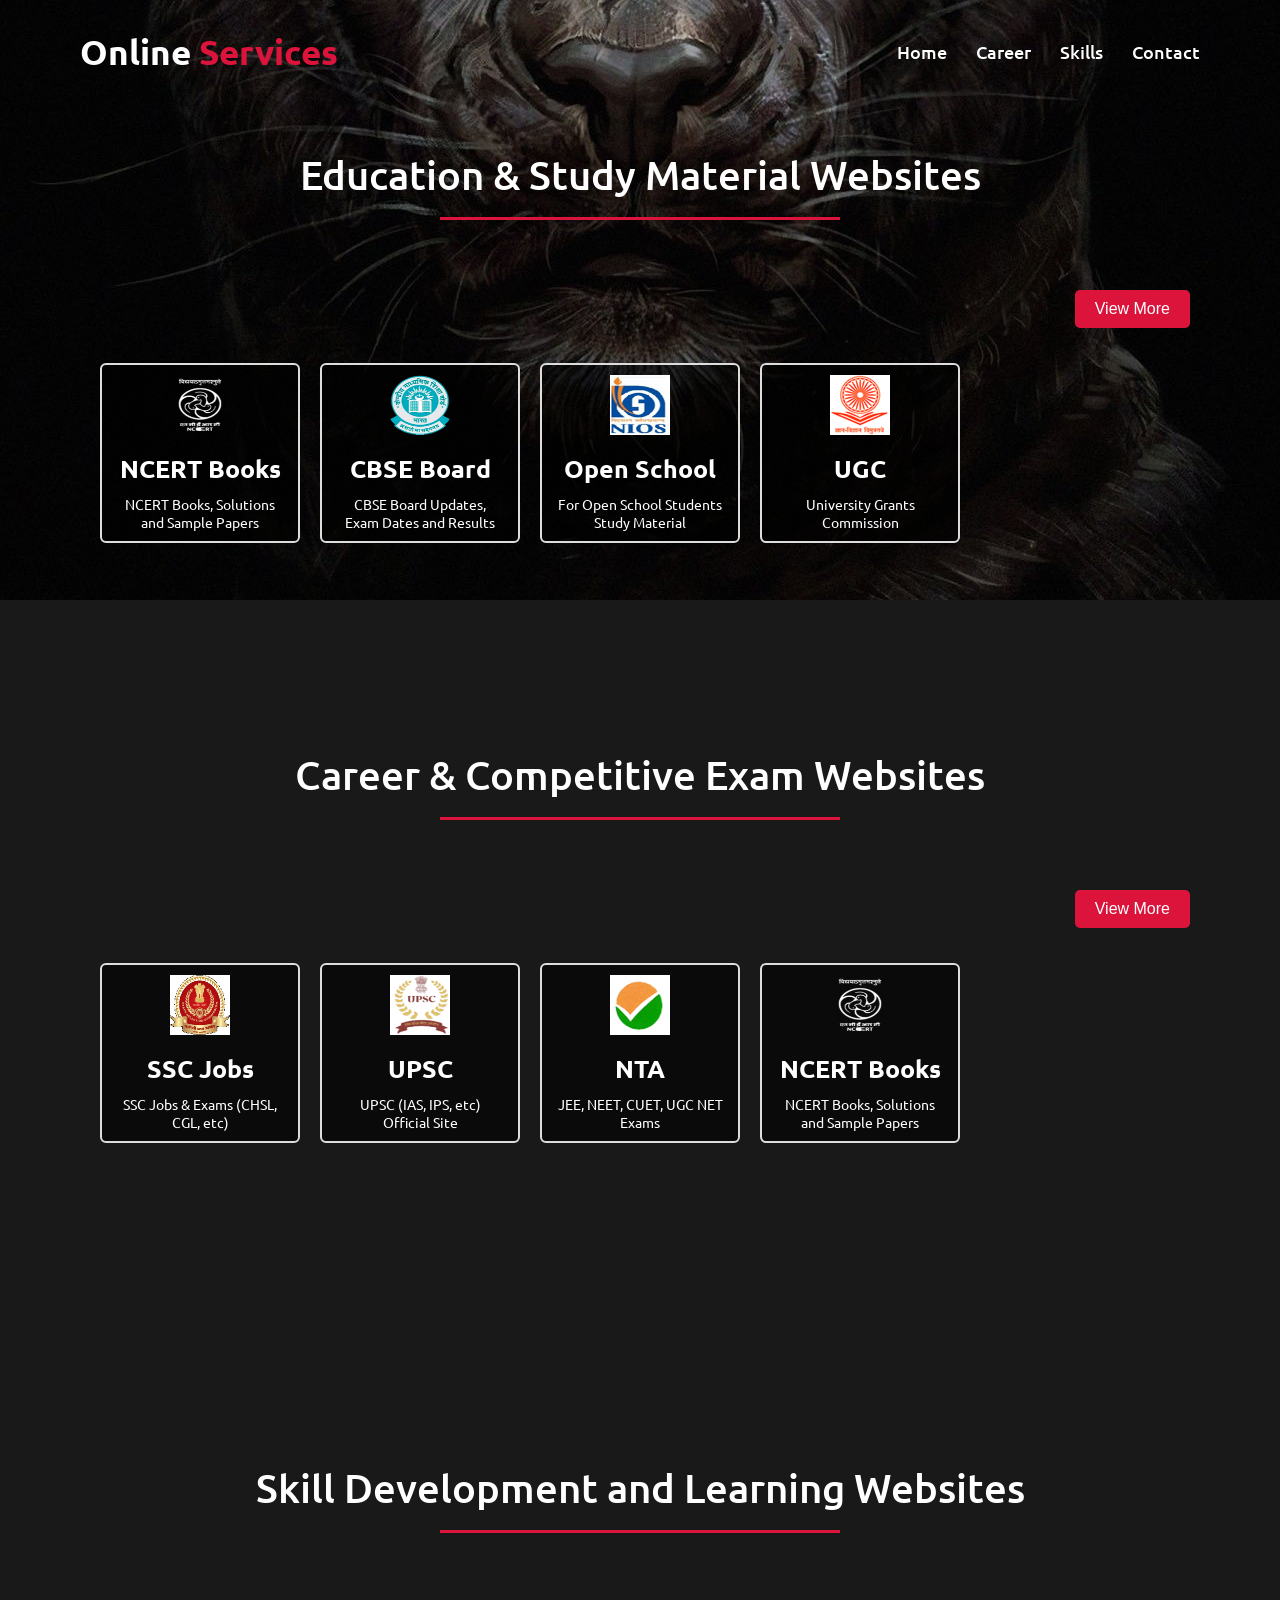
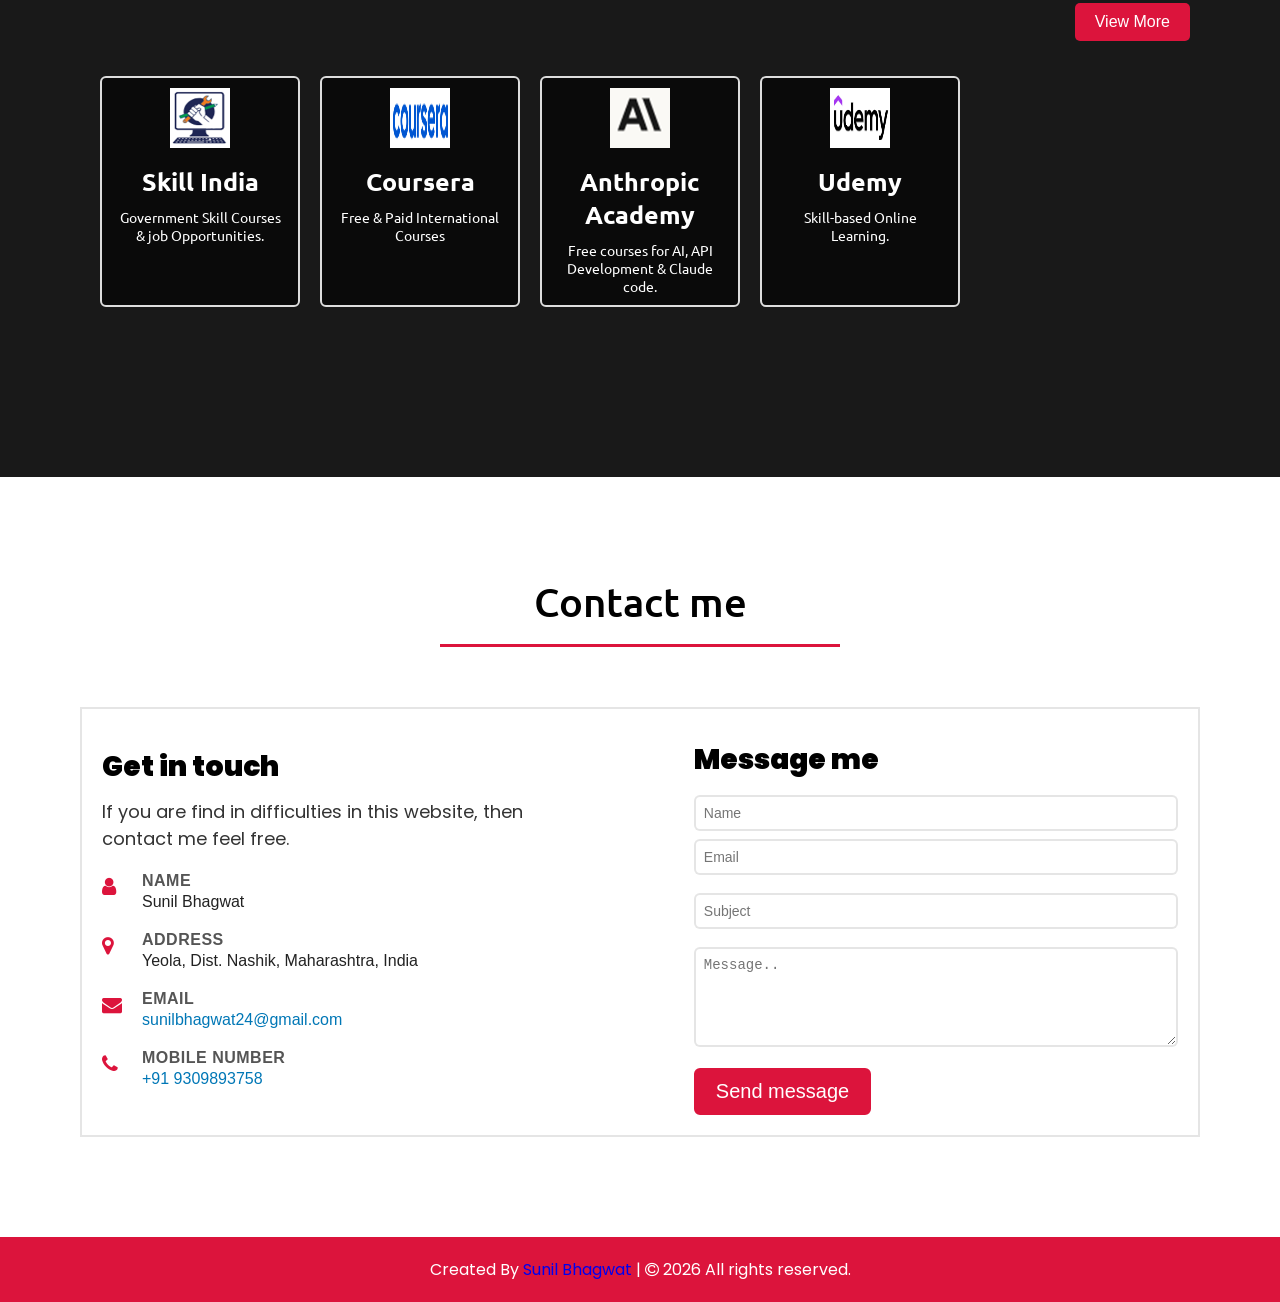
<file: index.html>
<!DOCTYPE html>
<html lang="en">
<head>
    <meta charset="UTF-8">
    <meta name="viewport" content="width=device-width, initial-scale=1.0">
    <meta name="title" property="og:title" content="Online Services" />
    <meta name="description" property="og:description" content="Online Services contains Governement, Education, Skill and Job Oriented website links in one place." />
    <meta name="url" property="og:url" content="https://onlineservices1.vercel.app/" />
    <meta name="image" property="og:image" content="images/logo.png" />
    
    <link rel="stylesheet" href="style.css">
    <link rel="stylesheet" href="https://cdnjs.cloudflare.com/ajax/libs/font-awesome/4.7.0/css/font-awesome.min.css">
    <script src="https://code.jquery.com/jquery-3.5.1.min.js"></script>
    <title>Online Services</title>
</head>
<body>
    <nav class="navbar">
        <div class="max-width">
            <div class="logo"><a href="#">Online <span>Services</span></a></div>
            <ul class="menu">
                <li><a href="#home">Home</a></li>
                <li><a href="#career">Career</a></li>
                <li><a href="#skill">Skills</a></li>
                <li><a href="#contact">Contact</a></li>
            </ul>
            <div class="menu-btn">
                <i class="fa fa-bars" aria-hidden="true"></i>
            </div>
        </div>
    </nav>

    <section class="home" id="home">
        <div class="max-width">
			<h2 class="title">Education & Study Material Websites</h2>
            <div class="button-container">
                <a href="education.html" class="btn">View More</a>
            </div>
            <div class="serv-content">
                <div class="card">
                    <div class="box">
                        <a href="https://ncert.nic.in/" target="_blank">
                            <img src="images/ncertlogonew1.png">
                            <div class="text">NCERT Books</div>
                            <p>NCERT Books, Solutions and Sample Papers</p>
                        </a>
                    </div>
                </div>
                <div class="card">
                    <div class="box">
                        <a href="https://www.cbse.gov.in/" target="_blank">
                            <img src="images/cbse.png">
                            <div class="text">CBSE Board</div>
                            <p>CBSE Board Updates, Exam Dates and Results</p>
                        </a>
                    </div>
                </div>
                <div class="card">
                    <div class="box">
                        <a href="https://nios.ac.in/" target="_blank">
                            <img src="images/NIOSlogo.png">
                            <div class="text">Open School</div>
                            <p>For Open School Students Study Material</p>
                        </a>
                    </div>
                </div>
                <div class="card">
                    <div class="box">
                        <a href="https://www.ugc.gov.in/" target="_blank">
                            <img src="images/ugc_logo.png">
                            <div class="text">UGC</div>
                            <p>University Grants Commission</p>
                        </a>
                    </div>
                </div>                
            </div>
        </div>
    </section>
    
    <section class="career" id="career">
        <div class="max-width">
			<h2 class="title">Career & Competitive Exam Websites</h2>
            <div class="button-container">
                <a href="career.html" class="btn">View More</a>
            </div>
            <div class="serv-content">
                <div class="card">
                    <div class="box">
                        <a href="https://ssc.gov.in/" target="_blank">
                            <img src="images/ssc-logo.png">
                            <div class="text">SSC Jobs</div>
                            <p>SSC Jobs & Exams (CHSL, CGL, etc)</p>
                        </a>
                    </div>
                </div>
                <div class="card">
                    <div class="box">
                        <a href="https://upsc.gov.in/" target="_blank">
                            <img src="images/upsc-logo.png">
                            <div class="text">UPSC</div>
                            <p>UPSC (IAS, IPS, etc) Official Site</p>
                        </a>
                    </div>
                </div>
                <div class="card">
                    <div class="box">
                        <a href="https://nta.ac.in/" target="_blank">
                            <img src="images/NTA_logo.png">
                            <div class="text">NTA</div>
                            <p>JEE, NEET, CUET, UGC NET Exams</p>
                        </a>
                    </div>
                </div>
                <div class="card">
                    <div class="box">
                        <a href="https://ncert.nic.in/" target="_blank">
                            <img src="images/ncertlogonew1.png">
                            <div class="text">NCERT Books</div>
                            <p>NCERT Books, Solutions and Sample Papers</p>
                        </a>
                    </div>
                </div>
            </div>
        </div>
    </section>

    <section class="skill" id="skill">
        <div class="max-width">
			<h2 class="title">Skill Development and Learning Websites</h2>
            <div class="button-container">
                <a href="skills.html" class="btn">View More</a>
            </div>
            <div class="serv-content">
                <div class="card">
                    <div class="box">
                        <a href="https://www.skillindiadigital.gov.in/home" target="_blank">
                            <img src="images/skillindia-logo.png">
                            <div class="text">Skill India</div>
                            <p>Government Skill Courses & job Opportunities.</p>
                        </a>
                    </div>
                </div>
                <div class="card">
                    <div class="box">
                        <a href="https://www.coursera.org/" target="_blank">
                            <img src="images/corsera-logo.png">
                            <div class="text">Coursera</div>
                            <p>Free & Paid International Courses</p>
                        </a>
                    </div>
                </div>
                <div class="card">
                    <div class="box">
                        <a href="https://www.anthropic.com/learn" target="_blank">
                            <img src="images/Anthropic-logo.png">
                            <div class="text">Anthropic Academy</div>
                            <p>Free courses for AI, API Development & Claude code.</p>
                        </a>
                    </div>
                </div>
                <div class="card">
                    <div class="box">
                        <a href="https://www.udemy.com/" target="_blank">
                            <img src="images/udemy-logo.png">
                            <div class="text">Udemy</div>
                            <p>Skill-based Online Learning.</p>
                        </a>
                    </div>
                </div>
            </div>
        </div>
    </section>

    <section class="contact" id="contact">
        <div class="max-width">
            <h2 class="title">Contact me</h2>
            <div class="contact-content">
                <div class="column left">
                    <div class="text">Get in touch</div>
                    <p>If you are find in difficulties in this website, then contact me feel free.</p>
                    <div class="contact-info">
                        <div class="row">
                            <i class="fa fa-user" aria-hidden="true"></i>
                            <div class="info">
                                <div class="head">Name</div>
                                <div class="sub-title">Sunil Bhagwat</div>
                            </div>
                        </div>

                        <div class="row">
                            <i class="fa fa-map-marker" aria-hidden="true"></i>
                            <div class="info">
                                <div class="head">Address</div>
                                <div class="sub-title">Yeola, Dist. Nashik, Maharashtra, India</div>
                            </div>
                        </div>

                        <div class="row">
                            <i class="fa fa-envelope" aria-hidden="true"></i>
                            <div class="info">
                                <div class="head">Email</div>
                                <div class="sub-title">
                                    <a href="mailto:sunilbhagwat24@gmail.com">
                                        sunilbhagwat24@gmail.com
                                    </a>
                                </div>
                            </div>
                        </div>

                        <div class="row">
                            <i class="fa fa-phone" aria-hidden="true"></i>
                            <div class="info">
                                <div class="head">Mobile Number</div>
                                <div class="sub-title">
                                    <a href="tel:9309893758">
                                        +91 9309893758
                                    </a>
                                </div>
                            </div>
                        </div>
                    </div>
                </div>
                <div class="column right">
                    <div class="text">Message me</div>
                    <form action="#">
                        <div class="fields">
                            <div class="field name">
                                <input type="text" placeholder="Name" required>
                            </div>
                            <div class="field email">
                                <input type="email" placeholder="Email" required>
                            </div>
                        </div>
                        <div class="field">
                            <input type="text" placeholder="Subject" required>
                        </div>
                        <div class="field textarea">
                            <textarea cols="30" rows="5" placeholder="Message.." required></textarea>
                        </div>
                        <div class="button-area">
                            <button type="submit">Send message</button>
                        </div>
                    </form>
                </div>
            </div>
        </div>
    </section>

    <footer>
        <span>Created By <a href="#">Sunil Bhagwat</a> | <span class="fa fa-copyright"></span> 2026 All rights reserved.</span>
    </footer>

    <script src="script.js"></script>
</body>
</html>
</file>
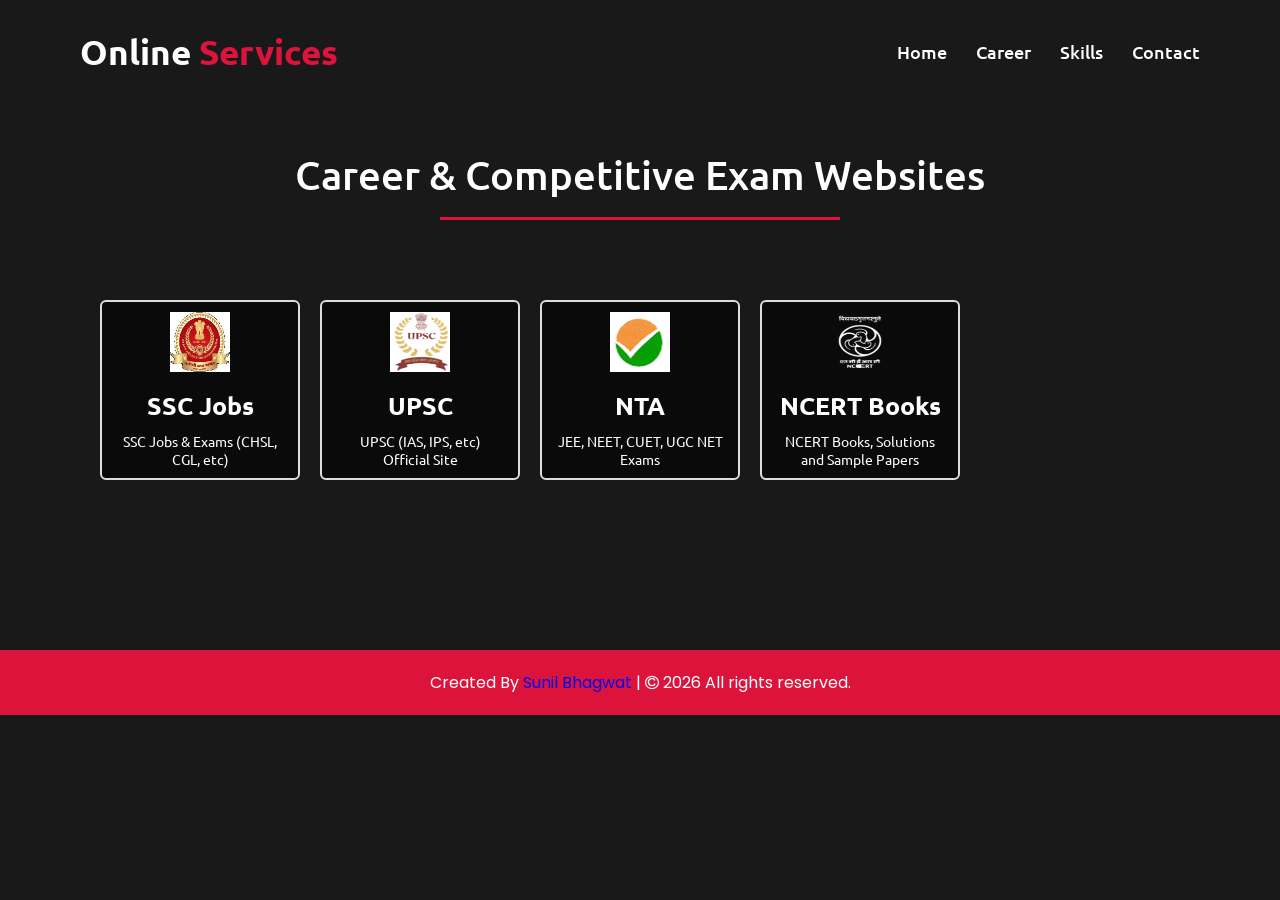
<file: career.html>
<!DOCTYPE html>
<html lang="en">
<head>
    <meta charset="UTF-8">
    <meta name="viewport" content="width=device-width, initial-scale=1.0">
    <meta name="title" property="og:title" content="Online Services" />
    <meta name="description" property="og:description" content="Online Services contains Governement, Education, Skill and Job Oriented website links in one place." />
    <meta name="url" property="og:url" content="https://onlineservices1.vercel.app/" />
    <meta name="image" property="og:image" content="images/logo.png" />
    
    <link rel="stylesheet" href="style.css">
    <link rel="stylesheet" href="https://cdnjs.cloudflare.com/ajax/libs/font-awesome/4.7.0/css/font-awesome.min.css">
    <script src="https://code.jquery.com/jquery-3.5.1.min.js"></script>
    <title>Online Services</title>
</head>
<body>
    <nav class="navbar">
        <div class="max-width">
            <div class="logo"><a href="#">Online <span>Services</span></a></div>
            <ul class="menu">
                <li><a href="index.html#home">Home</a></li>
                <li><a href="index.html#career">Career</a></li>
                <li><a href="index.html#skill">Skills</a></li>
                <li><a href="index.html#contact">Contact</a></li>
            </ul>
            <div class="menu-btn">
                <i class="fa fa-bars" aria-hidden="true"></i>
            </div>
        </div>
    </nav>
    <section class="career" id="career">
        <div class="max-width">
			<h2 class="title">Career & Competitive Exam Websites</h2>
            <div class="serv-content">
                <div class="card">
                    <div class="box">
                        <a href="https://ssc.gov.in/" target="_blank">
                            <img src="images/ssc-logo.png">
                            <div class="text">SSC Jobs</div>
                            <p>SSC Jobs & Exams (CHSL, CGL, etc)</p>
                        </a>
                    </div>
                </div>
                <div class="card">
                    <div class="box">
                        <a href="https://upsc.gov.in/" target="_blank">
                            <img src="images/upsc-logo.png">
                            <div class="text">UPSC</div>
                            <p>UPSC (IAS, IPS, etc) Official Site</p>
                        </a>
                    </div>
                </div>
                <div class="card">
                    <div class="box">
                        <a href="https://nta.ac.in/" target="_blank">
                            <img src="images/NTA_logo.png">
                            <div class="text">NTA</div>
                            <p>JEE, NEET, CUET, UGC NET Exams</p>
                        </a>
                    </div>
                </div>
                <div class="card">
                    <div class="box">
                        <a href="https://ncert.nic.in/" target="_blank">
                            <img src="images/ncertlogonew1.png">
                            <div class="text">NCERT Books</div>
                            <p>NCERT Books, Solutions and Sample Papers</p>
                        </a>
                    </div>
                </div>
            </div>
        </div>
    </section>

    <footer>
        <span>Created By <a href="#">Sunil Bhagwat</a> | <span class="fa fa-copyright"></span> 2026 All rights reserved.</span>
    </footer>

    <script src="script.js"></script>
</body>
</html>
</file>
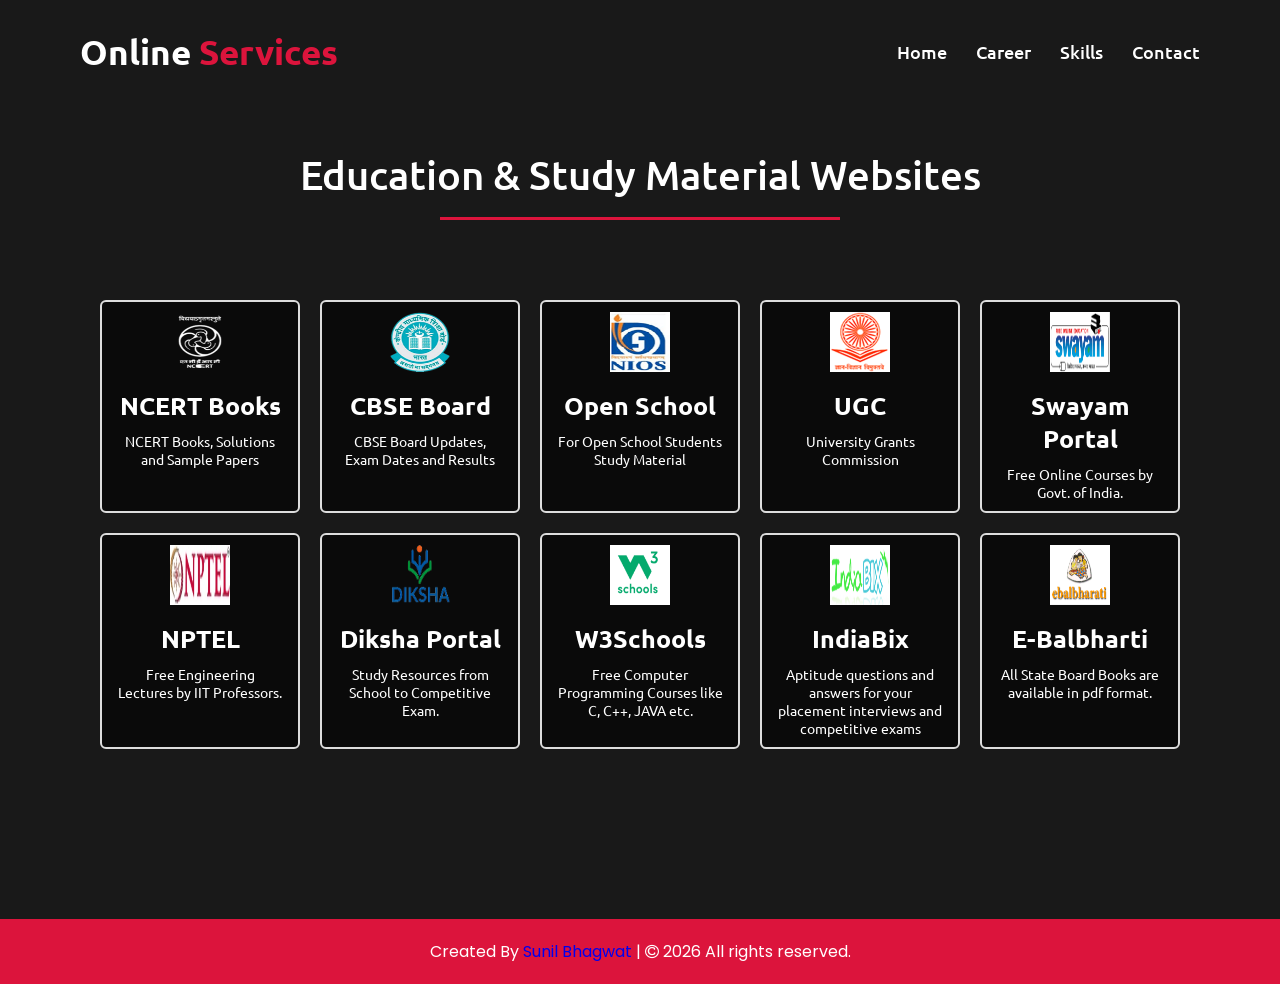
<file: education.html>
<!DOCTYPE html>
<html lang="en">
<head>
    <meta charset="UTF-8">
    <meta name="viewport" content="width=device-width, initial-scale=1.0">
    <meta name="title" property="og:title" content="Online Services" />
    <meta name="description" property="og:description" content="Online Services contains Governement, Education, Skill and Job Oriented website links in one place." />
    <meta name="url" property="og:url" content="https://onlineservices1.vercel.app/" />
    <meta name="image" property="og:image" content="images/logo.png" />
    
    <link rel="stylesheet" href="style.css">
    <link rel="stylesheet" href="https://cdnjs.cloudflare.com/ajax/libs/font-awesome/4.7.0/css/font-awesome.min.css">
    <script src="https://code.jquery.com/jquery-3.5.1.min.js"></script>
    <title>Online Services</title>
</head>
<body>
    <nav class="navbar">
        <div class="max-width">
            <div class="logo"><a href="#">Online <span>Services</span></a></div>
            <ul class="menu">
                <li><a href="index.html#home">Home</a></li>
                <li><a href="index.html#career">Career</a></li>
                <li><a href="index.html#skill">Skills</a></li>
                <li><a href="index.html#contact">Contact</a></li>
            </ul>
            <div class="menu-btn">
                <i class="fa fa-bars" aria-hidden="true"></i>
            </div>
        </div>
    </nav>
    <section class="career" id="career">
        <div class="max-width">
			<h2 class="title">Education & Study Material Websites</h2>
            <div class="serv-content">
                <div class="card">
                    <div class="box">
                        <a href="https://ncert.nic.in/" target="_blank">
                            <img src="images/ncertlogonew1.png">
                            <div class="text">NCERT Books</div>
                            <p>NCERT Books, Solutions and Sample Papers</p>
                        </a>
                    </div>
                </div>
                <div class="card">
                    <div class="box">
                        <a href="https://www.cbse.gov.in/" target="_blank">
                            <img src="images/cbse.png">
                            <div class="text">CBSE Board</div>
                            <p>CBSE Board Updates, Exam Dates and Results</p>
                        </a>
                    </div>
                </div>
                <div class="card">
                    <div class="box">
                        <a href="https://nios.ac.in/" target="_blank">
                            <img src="images/NIOSlogo.png">
                            <div class="text">Open School</div>
                            <p>For Open School Students Study Material</p>
                        </a>
                    </div>
                </div>
                <div class="card">
                    <div class="box">
                        <a href="https://www.ugc.gov.in/" target="_blank">
                            <img src="images/ugc_logo.png">
                            <div class="text">UGC</div>
                            <p>University Grants Commission</p>
                        </a>
                    </div>
                </div>
                <div class="card">
                    <div class="box">
                        <a href="https://www.swayam.gov.in/" target="_blank">
                            <img src="images/swayam_logo.png">
                            <div class="text">Swayam Portal</div>
                            <p>Free Online Courses by Govt. of India.</p>
                        </a>
                    </div>
                </div>
                <div class="card">
                    <div class="box">
                        <a href="https://nptel.ac.in/" target="_blank">
                            <img src="images/nptel-logo.jpg">
                            <div class="text">NPTEL</div>
                            <p>Free Engineering Lectures by IIT Professors.</p>
                        </a>
                    </div>
                </div>
                <div class="card">
                    <div class="box">
                        <a href="https://diksha.gov.in/" target="_blank">
                            <img src="images/img_logo_diksha.png">
                            <div class="text">Diksha Portal</div>
                            <p>Study Resources from School to Competitive Exam.</p>
                        </a>
                    </div>
                </div>
                <div class="card">
                    <div class="box">
                        <a href="https://www.w3schools.com/" target="_blank">
                            <img src="images/w3school-logo.png">
                            <div class="text">W3Schools</div>
                            <p>Free Computer Programming Courses like C, C++, JAVA etc.</p>
                        </a>
                    </div>
                </div>
                <div class="card">
                    <div class="box">
                        <a href="https://www.indiabix.com/" target="_blank">
                            <img src="images/IndiaBix-logo.png">
                            <div class="text">IndiaBix</div>
                            <p>Aptitude questions and answers for your placement interviews and competitive exams</p>
                        </a>
                    </div>
                </div>
                <div class="card">
                    <div class="box">
                        <a href="https://books.ebalbharati.in/ebook.aspx" target="_blank">
                            <img src="images/ebalbharti-logo.png">
                            <div class="text">E-Balbharti</div>
                            <p>All State Board Books are available in pdf format.</p>
                        </a>
                    </div>
                </div>                
            </div>
        </div>
    </section>

    <footer>
        <span>Created By <a href="#">Sunil Bhagwat</a> | <span class="fa fa-copyright"></span> 2026 All rights reserved.</span>
    </footer>

    <script src="script.js"></script>
</body>
</html>
</file>
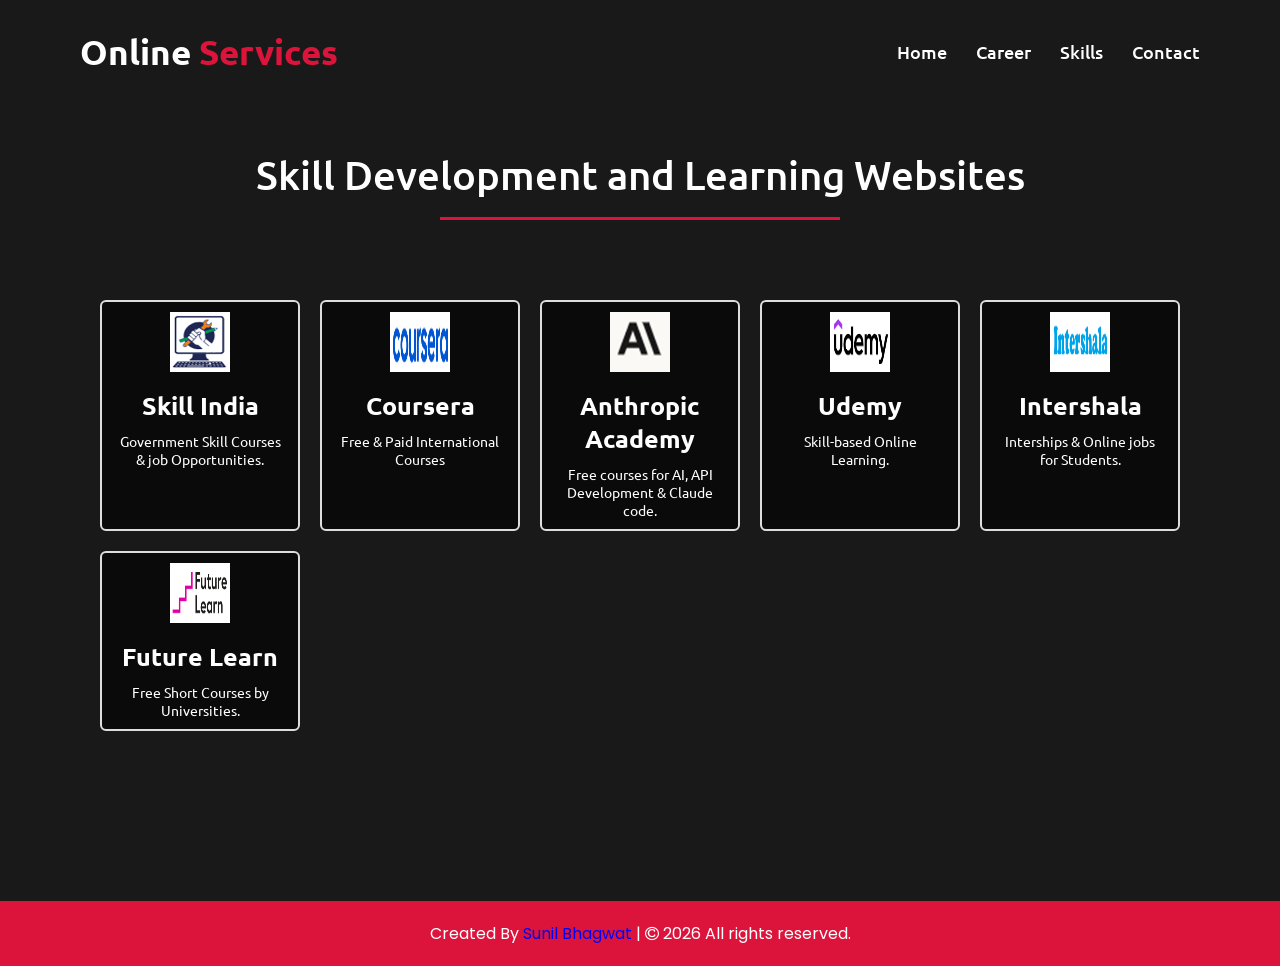
<file: skills.html>
<!DOCTYPE html>
<html lang="en">
<head>
    <meta charset="UTF-8">
    <meta name="viewport" content="width=device-width, initial-scale=1.0">
    <meta name="title" property="og:title" content="Online Services" />
    <meta name="description" property="og:description" content="Online Services contains Governement, Education, Skill and Job Oriented website links in one place." />
    <meta name="url" property="og:url" content="https://onlineservices1.vercel.app/" />
    <meta name="image" property="og:image" content="images/logo.png" />
    
    <link rel="stylesheet" href="style.css">
    <link rel="stylesheet" href="https://cdnjs.cloudflare.com/ajax/libs/font-awesome/4.7.0/css/font-awesome.min.css">
    <script src="https://code.jquery.com/jquery-3.5.1.min.js"></script>
    <title>Online Services</title>
</head>
<body>
    <nav class="navbar">
        <div class="max-width">
            <div class="logo"><a href="#">Online <span>Services</span></a></div>
            <ul class="menu">
                <li><a href="index.html#home">Home</a></li>
                <li><a href="index.html#career">Career</a></li>
                <li><a href="index.html#skill">Skills</a></li>
                <li><a href="index.html#contact">Contact</a></li>
            </ul>
            <div class="menu-btn">
                <i class="fa fa-bars" aria-hidden="true"></i>
            </div>
        </div>
    </nav>
    <section class="career" id="career">
        <div class="max-width">
			<h2 class="title">Skill Development and Learning Websites</h2>
            <div class="serv-content">
                <div class="card">
                    <div class="box">
                        <a href="https://www.skillindiadigital.gov.in/home" target="_blank">
                            <img src="images/skillindia-logo.png">
                            <div class="text">Skill India</div>
                            <p>Government Skill Courses & job Opportunities.</p>
                        </a>
                    </div>
                </div>
                <div class="card">
                    <div class="box">
                        <a href="https://www.coursera.org/" target="_blank">
                            <img src="images/corsera-logo.png">
                            <div class="text">Coursera</div>
                            <p>Free & Paid International Courses</p>
                        </a>
                    </div>
                </div>
                <div class="card">
                    <div class="box">
                        <a href="https://www.anthropic.com/learn" target="_blank">
                            <img src="images/Anthropic-logo.png">
                            <div class="text">Anthropic Academy</div>
                            <p>Free courses for AI, API Development & Claude code.</p>
                        </a>
                    </div>
                </div>
                <div class="card">
                    <div class="box">
                        <a href="https://www.udemy.com/" target="_blank">
                            <img src="images/udemy-logo.png">
                            <div class="text">Udemy</div>
                            <p>Skill-based Online Learning.</p>
                        </a>
                    </div>
                </div>
                <div class="card">
                    <div class="box">
                        <a href="https://intershala.com" target="_blank">
                            <img src="images/intershala-logo.png">
                            <div class="text">Intershala</div>
                            <p>Interships & Online jobs for Students.</p>
                        </a>
                    </div>
                </div>
                <div class="card">
                    <div class="box">
                        <a href="https://futurelearn.com/" target="_blank">
                            <img src="images/futurelearn-logo.png">
                            <div class="text">Future Learn</div>
                            <p>Free Short Courses by Universities.</p>
                        </a>
                    </div>
                </div>
            </div>
        </div>
    </section>

    <footer>
        <span>Created By <a href="#">Sunil Bhagwat</a> | <span class="fa fa-copyright"></span> 2026 All rights reserved.</span>
    </footer>

    <script src="script.js"></script>
</body>
</html>
</file>
<file: style.css>
@import url('https://fonts.googleapis.com/css2?family=Poppins:wght@400;500;700&family=Ubuntu:wght@400;500;700&display=swap');

*{
    margin: 0;
    padding: 0;
    box-sizing: border-box;
    text-decoration: none;
}
body{
    background: rgba(0, 0, 0, 0.9);
}

.max-width{
    max-width: 1300px;
    padding: 0 80px;
    margin: auto;
    animation: reveal linear both;
    animation-timeline: view();
    animation-range: entry 20% cover 40%;
}
@keyframes reveal {
    0% {
        transform: scale(0.8);
        opacity: 0;
    }
    100% {
        transform: scale(1);
        opacity: 1;
    }
}

/* navbar styling */
.navbar{
    position: fixed;
    width: 100%;
    z-index: 999;
    padding: 30px 0;
    font-family: 'Ubuntu', sans-serif;
    transition: all 0.3s ease;
}
.navbar .max-width{
    display: flex;
    align-items: center;
    justify-content: space-between;
}
.navbar .logo a{
    color: #fff;
    font-size: 35px;
    font-weight: 600;
}

.navbar .logo a span{
    color: crimson;
    transition: all 0.3s ease;
}

.navbar.sticky{
    padding: 15px 0;
    background: crimson;
}

.navbar.sticky .logo a span{
    color: #fff;
}

.navbar .menu li{
    list-style: none;
    display: inline-block;
}
.navbar .menu li a{
    color: #fff;
    font-size: 18px;
    font-weight: 500;
    margin-left: 25px;
    transition: color 0.3s ease;
}

.navbar .menu li a:hover{
    color: crimson;
}

.navbar.sticky .menu li a:hover{
    color: #fff;
}

/* menu btn styling */
.menu-btn{
    color: #fff;
    font-size: 23px;
    cursor: pointer;
    display: none;
}

/* home section styling */
.home{
    background: url("images/banner_1.jpg") no-repeat center;
    height: 600px;
    color: #fff;
    min-height: 500px;
    font-family: 'Ubuntu', sans-serif;
    padding: 150px 0;
}

section{
    padding: 100px 0;
}

.title{
    position: relative;
    text-align: center;
    font-size: 40px;
    font-weight: 500;
    margin-bottom: 60px;
    padding-bottom: 20px;
    font-family: 'Ubuntu', sans-serif;
}
.title::before{
    content: '';
    position: absolute;
    bottom: 0px;
    left: 50%;
    width: 400px;
    height: 3px;
    background: crimson;
    transform: translateX(-50%);
}

.button-container {
    text-align: right;
    padding: 10px;
}

.btn {
    display: inline-block;
    padding: 10px 20px;
    margin-bottom: 5px;
    background-color: crimson;
    color: white;
    text-decoration: none;
    border-radius: 5px;
    font-family: Arial, sans-serif;
    transition: background-color 0.3s ease;
}

.serv-content{
    display: grid;
    grid-template-columns: repeat(auto-fill, minmax(200px, 1fr));
    gap: 20px;
    padding: 20px;
}


.serv-content .card{
    width: 100%;
    background: rgba(0, 0, 0, 0.6);
    text-align: center;
    padding: 10px 15px;
    border-radius: 6px;
    border: 2px solid #ddd;
    cursor: pointer;
    transition: all 0.3s ease;
}
.serv-content .card:hover{
    transform: translateY(-10px);
}
.serv-content .card .box{
    width: 100%;
    display: flex;
    flex-direction: column;
    align-items: center;
    font-size: 30px;
    color: #fff;
}

.serv-content .card img{
    width:60px;
    height: 60px;
}
.serv-content .card .text{
    font-size: 25px;
    font-weight: 600;
    margin: 10px 0;
}
.serv-content .card p{
    font-size: 14px;
    color: #fff;
}

.serv-content .card a{
    text-decoration: none;
    color: #fff;
}

.serv-content .card a:hover{
    color: crimson;
}

.career{
    color: #fff;
    font-family: 'Ubuntu', sans-serif;
    padding: 150px 0;
}

.skill{
    color: #fff;
    font-family: 'Ubuntu', sans-serif;
    padding: 150px 0;
}

/* my contact section styling start */
.contact{
    font-family: 'Poppins', sans-serif;
    background: #fff;
}

.contact .contact-content{
    display: flex;
    align-items: center;
    justify-content: space-between;
    border: 2px solid rgba(0,0,0,0.1);
    padding: 20px;
}
.contact .contact-content .column{
    width: 45%;
}
.contact .contact-content .column .text{
    font-size: 28px;
    font-weight: 900;
    margin: 10px 0px;
}
.contact .contact-content .column p{
    color: #333;
    font-size: 18px;
}
.contact-info {
    max-width: 400px;
    background: #ffffff;
    padding: 20px 0px;
    font-family: 'Segoe UI', Tahoma, Geneva, Verdana, sans-serif;
}
.contact-info .row {
    display: flex;
    align-items: flex-start;
    margin-bottom: 20px;
}
.contact-info .row i {
    font-size: 20px;
    color: crimson;
    margin-right: 15px;
    margin-top: 5px;
    min-width: 25px;
}
.contact-info .info {
    flex: 1;
}
.contact-info .head {
    font-weight: 900;
    font-size: 16px;
    color: #555;
    margin-bottom: 3px;
    text-transform: uppercase;
    letter-spacing: 0.5px;
}

.contact-info .sub-title {
    font-size: 16px;
    color: #222;
}

.contact-info .sub-title a {
    text-decoration: none;
    color: #0077b6;
    transition: 0.3s ease;
}

.contact-info .sub-title a:hover {
    color: #023e8a;
}
.contact-info .row:last-child {
    margin-bottom: 0;
}

.contact .contact-content form{
    display: flex;
    flex-direction: column;
    gap: 10px;
}
.contact .contact-content form input, .contact .contact-content form textarea{
    width: 100%;
    margin: 4px 0;
    padding: 8px;
    border-radius: 6px;
    border: 2px solid rgba(0,0,0,0.1);
    font-size: 14px;
    color: #333;
}
.contact .contact-content form .button-area{
    display: flex;
    justify-content: flex-start;
}
.contact .contact-content form .button-area button{
    background: crimson;
    color: #fff;
    font-size: 20px;
    padding: 10px 20px;
    border-radius: 6px;
    border: 2px solid crimson;
    transition: all 0.3s ease;
}

.contact .contact-content form .button-area button:hover{
    color: crimson;
    background: none;
}

footer{
    text-align: center;
    padding: 20px 0;
    background: crimson;
    color: #fff;
    font-family: 'Poppins', sans-serif;
}
/* responsive media query start */
@media(max-width: 1104px){
    .home .max-width{
        margin-left: 0px;
    }
}

@media(max-width: 991px){
    .max-width{
        padding: 0 50px;
    }
}

@media(max-width: 947px){
    .menu-btn{
        display: block;
        z-index: 999;
    }
    .menu-btn i.active:before{
        content: "\f00d";
    }
    .navbar .menu{
        position: fixed;
        height: 100vh;
        width: 100%;
        left: -100%;
        top: 0;
        background: #111;
        text-align: center;
        padding-top: 80px;
        transition: all 0.3s ease;
    }
    .navbar .menu.active{
        left: 0;
    }

    .navbar .menu li{
        display: block;
    }

    .navbar .menu li a{
        display: inline-block;
        margin: 20px 0;
        font-size: 25px;
    }
}

@media(max-width: 690px){
    .max-width{
        padding: 0 23px;
    }
    .home{
        height: 800px;
        margin-bottom: 300px;
    }
    .serv-content {
        grid-auto-columns: 100%;
    }

    .contact .contact-content {
        flex-direction: column;
    }

    .contact .contact-content .column{
        width: 100%;
        margin: 10px 0;
    }
}

@media(max-width: 500px){
    
}
</file>
